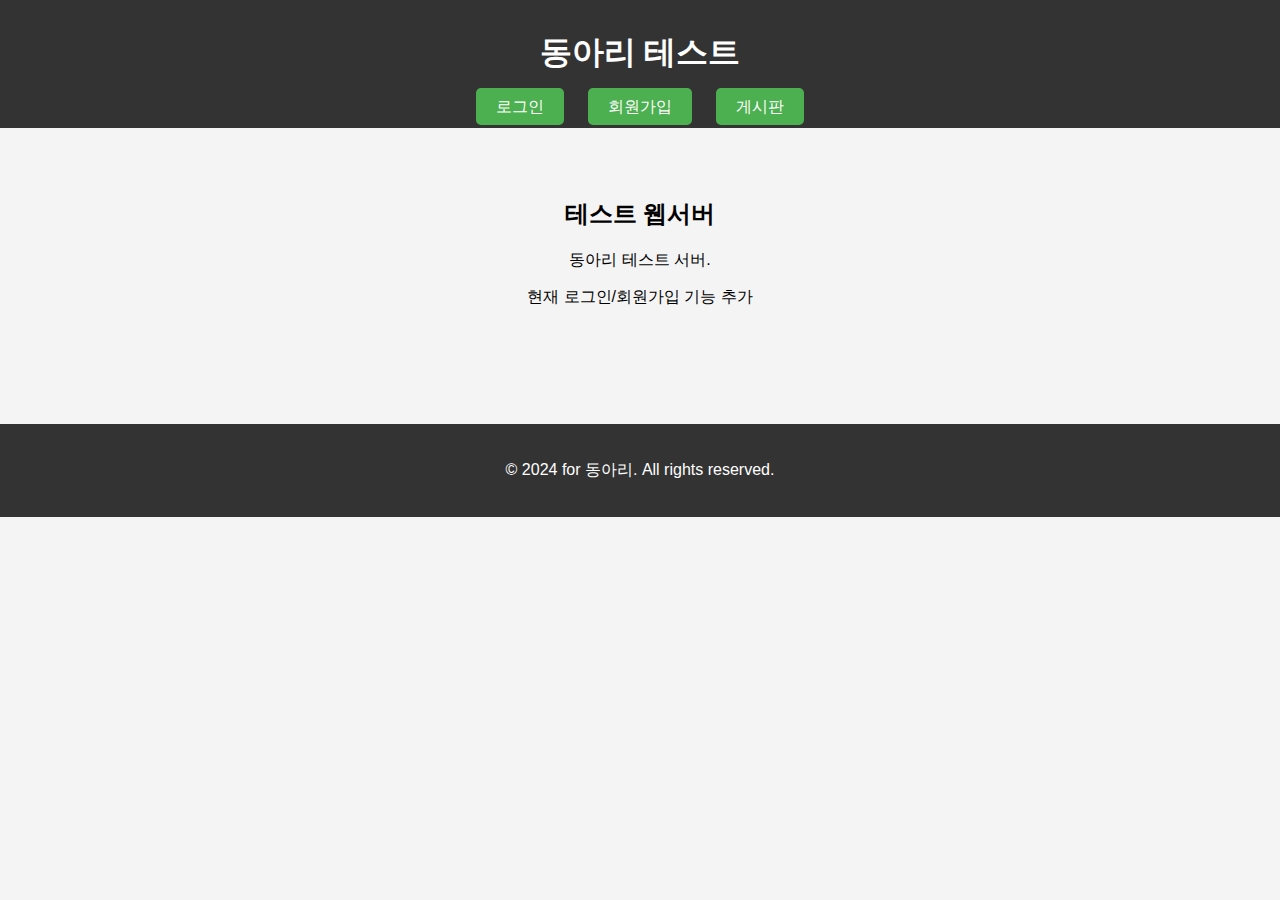
<file: index.html>
<!DOCTYPE html>
<html lang="ko">
<head>
    <meta charset="UTF-8">
    <meta name="viewport" content="width=device-width, initial-scale=1.0">
    <title>홈 페이지</title>
    <style>
        body {
            font-family: Arial, sans-serif;
            margin: 0;
            padding: 0;
            background-color: #f4f4f4;
        }

        header {
            background-color: #333;
            color: white;
            padding: 10px 0;
            text-align: center;
        }

        nav {
            margin-top: 10px;
        }

        nav a {
            color: white;
            text-decoration: none;
            padding: 10px 20px;
            margin: 0 10px;
            background-color: #4CAF50;
            border-radius: 5px;
        }

        nav a:hover {
            background-color: #45a049;
        }

        .content {
            text-align: center;
            padding: 50px;
        }

        footer {
            background-color: #333;
            color: white;
            text-align: center;
            padding: 20px;
            margin-top: 50px;
        }

    </style>
</head>
<body>

    <!-- 상단 네비게이션 바 -->
    <header>
        <h1>동아리 테스트</h1>
        <nav>
            <a href="login.html">로그인</a>
            <a href="home.html">회원가입</a>
            <a href="board.html">게시판</a>
        </nav>
    </header>

    <!-- 메인 콘텐츠 -->
    <div class="content">
        <h2>테스트 웹서버</h2>
        <p>동아리 테스트 서버.</p>
        <p>현재 로그인/회원가입 기능 추가</p>
    </div>

    <!-- 푸터 -->
    <footer>
        <p>&copy; 2024 for 동아리. All rights reserved.</p>
    </footer>

</body>
</html>
</file>
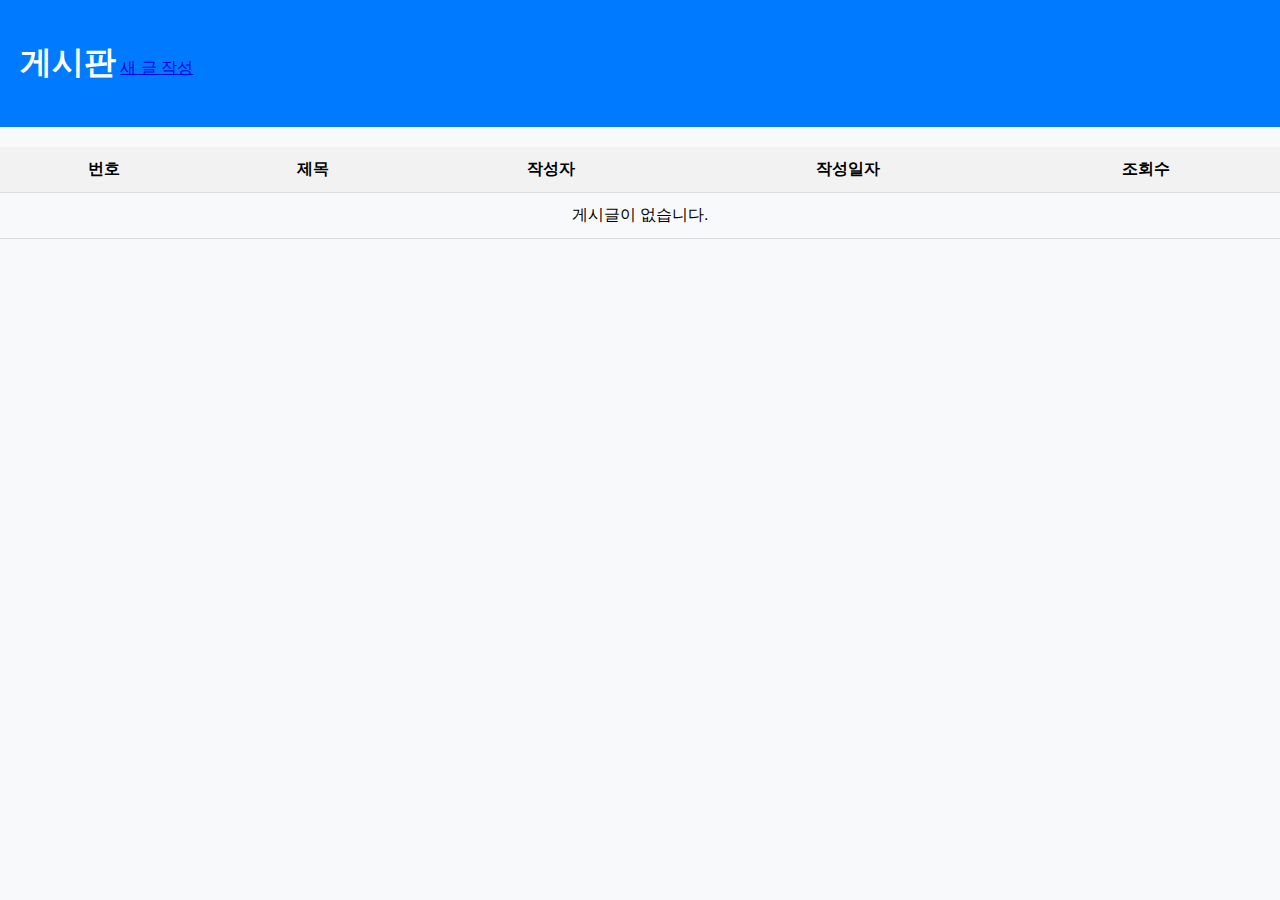
<file: board.html>
<!DOCTYPE html>
<html lang="ko">
<head>
    <meta charset="UTF-8">
    <meta name="viewport" content="width=device-width, initial-scale=1.0">
    <title>게시판</title>
    <link rel="stylesheet" href="style_board.css">
</head>
<body>
    <header>
        <h1>게시판</h1>
        <a href="write.html">새 글 작성</a>
    </header>

    <table>
        <thead>
            <tr>
                <th>번호</th>
                <th>제목</th>
                <th>작성자</th>
                <th>작성일자</th>
                <th>조회수</th>
            </tr>
        </thead>
        <tbody>
            <!-- 게시글 내용이 들어갈 자리입니다. -->
            <tr>
                <td colspan="5" style="text-align: center;">게시글이 없습니다.</td>
            </tr>
        </tbody>
    </table>
</body>
</html>
</file>
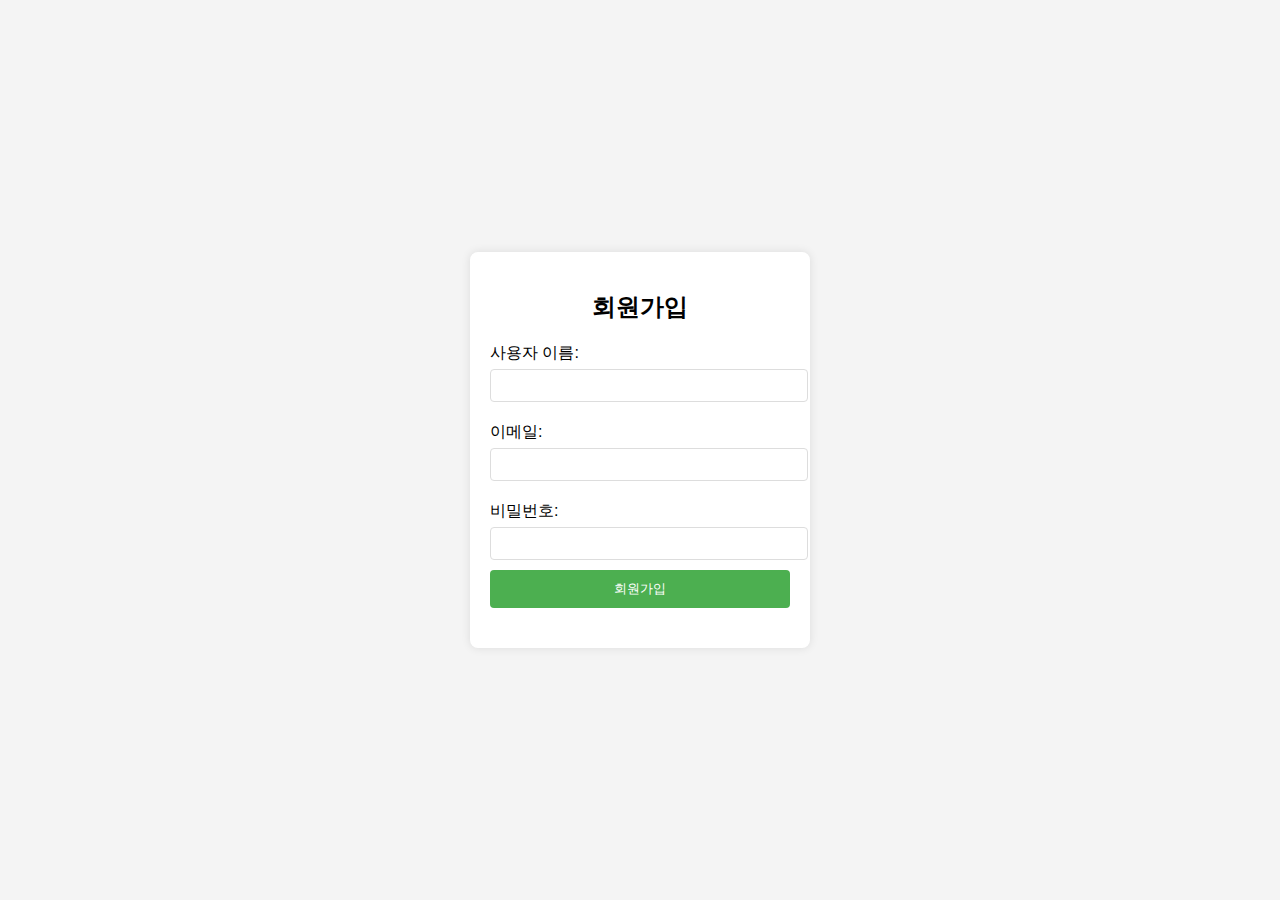
<file: home.html>
<!DOCTYPE html>
<html lang="ko">
<head>
    <meta charset="UTF-8">
    <meta name="viewport" content="width=device-width, initial-scale=1.0">
    <title>회원가입</title>
    <link rel="stylesheet" href="style.css">
</head>
<body>
    <div class="container">
        <h2>회원가입</h2>
        <form id="signupForm" action="signup.php" method="POST">
            <label for="username">사용자 이름:</label>
            <input type="text" id="username" name="username" required>

            <label for="email">이메일:</label>
            <input type="email" id="email" name="email" required>

            <label for="password">비밀번호:</label>
            <input type="password" id="password" name="password" required>

            <button type="submit">회원가입</button>
        </form>

        <div id="message"></div>
    </div>

    <script src="script.js"></script>
</body>
</html>
</file>
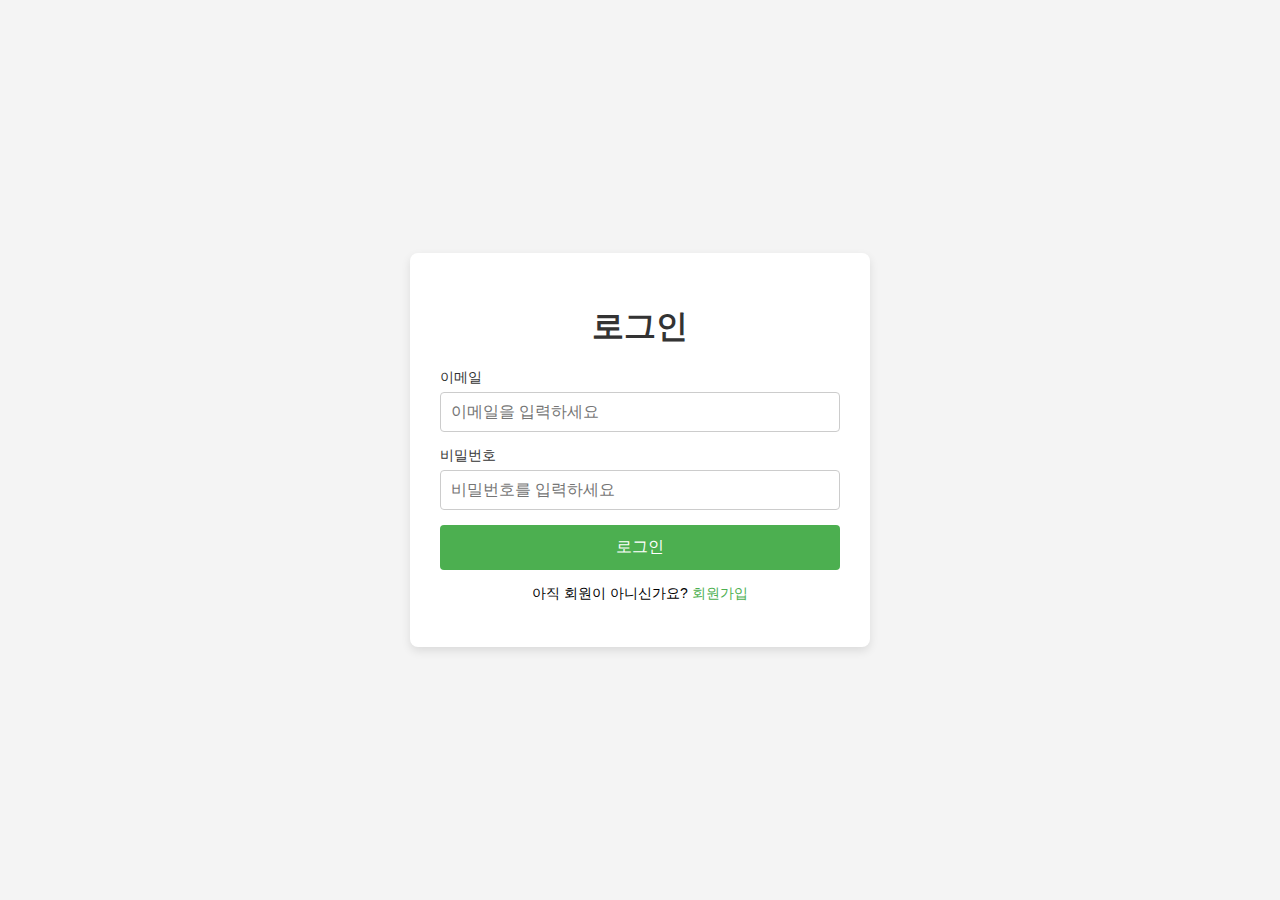
<file: login.html>
<!DOCTYPE html>
<html lang="ko">
<head>
    <meta charset="UTF-8">
    <meta name="viewport" content="width=device-width, initial-scale=1.0">
    <title>로그인</title>
    <link rel="stylesheet" href="style2.css"> <!-- 외부 CSS 링크 -->
</head>
<body>
    <div class="login-container">
        <h1>로그인</h1>
        <form action="login.php" method="POST">
            <div class="form-group">
                <label for="email">이메일</label>
                <input type="email" id="email" name="email" placeholder="이메일을 입력하세요" required>
            </div>

            <div class="form-group">
                <label for="password">비밀번호</label>
                <input type="password" id="password" name="password" placeholder="비밀번호를 입력하세요" required>
            </div>

            <button type="submit" class="btn-login">로그인</button>

            <div class="signup-link">
                <p>아직 회원이 아니신가요? <a href="home.html">회원가입</a></p>
            </div>
        </form>
    </div>
</body>
</html>
</file>
<file: style_board.css>
/* 기본 스타일 */
body {
    font-family: 'Arial', sans-serif;
    background-color: #f8f9fa;
    margin: 0;
    padding: 0;
}

.container {
    width: 80%;
    margin: 0 auto;
}

/* 헤더 스타일 */
header {
    background-color: #007bff;
    color: white;
    padding: 20px 0;
}

header h1 {
    display: inline-block;
    margin-left: 20px;
    font-size: 32px;
}

header .button {
    background-color: #28a745;
    color: white;
    padding: 10px 20px;
    text-decoration: none;
    border-radius: 5px;
    font-size: 16px;
    float: right;
    margin-right: 20px;
}

header .button:hover {
    background-color: #218838;
}

/* 메인 컨텐츠 스타일 */
main {
    padding: 40px 0;
    background-color: #ffffff;
    box-shadow: 0 0 10px rgba(0, 0, 0, 0.1);
    margin-top: 20px;
    border-radius: 8px;
}

table {
    width: 100%;
    border-collapse: collapse;
    margin-top: 20px;
    font-size: 16px;
}

th, td {
    padding: 12px;
    text-align: center;
    border-bottom: 1px solid #ddd;
}

th {
    background-color: #f2f2f2;
    font-weight: bold;
}

tr:hover {
    background-color: #f9f9f9;
}

td a {
    text-decoration: none;
    color: #007bff;
}

td a:hover {
    text-decoration: underline;
}

footer {
    background-color: #343a40;
    color: white;
    text-align: center;
    padding: 10px;
    position: fixed;
    bottom: 0;
    width: 100%;
}
</file>
<file: style.css>
body {
    font-family: Arial, sans-serif;
    background-color: #f4f4f4;
    display: flex;
    justify-content: center;
    align-items: center;
    height: 100vh;
    margin: 0;
}

.container {
    background-color: #fff;
    padding: 20px;
    border-radius: 8px;
    box-shadow: 0 0 10px rgba(0, 0, 0, 0.1);
    width: 300px;
}

h2 {
    text-align: center;
    margin-bottom: 20px;
}

label {
    display: block;
    margin: 10px 0 5px;
}

input {
    width: 100%;
    padding: 8px;
    margin-bottom: 10px;
    border: 1px solid #ddd;
    border-radius: 4px;
}

button {
    width: 100%;
    padding: 10px;
    background-color: #4CAF50;
    color: white;
    border: none;
    border-radius: 4px;
    cursor: pointer;
}

button:hover {
    background-color: #45a049;
}

#message {
    margin-top: 20px;
    text-align: center;
    color: red;
}
</file>
<file: style2.css>
/* 기본적인 페이지 스타일 */
body {
    font-family: 'Arial', sans-serif;
    background-color: #f4f4f4; /* 밝은 배경색 */
    margin: 0;
    padding: 0;
    display: flex;
    justify-content: center;
    align-items: center;
    height: 100vh; /* 화면 높이에 맞게 수직 중앙 정렬 */
}

.login-container {
    background-color: white; /* 흰색 배경 */
    padding: 30px;
    border-radius: 8px; /* 둥근 모서리 */
    box-shadow: 0 4px 10px rgba(0, 0, 0, 0.1); /* 그림자 효과 */
    width: 100%;
    max-width: 400px; /* 폼 최대 너비 */
    text-align: center; /* 텍스트 가운데 정렬 */
}

h1 {
    color: #333; /* 제목 색상 */
    margin-bottom: 20px;
}

.form-group {
    margin-bottom: 15px; /* 입력 필드 사이 여백 */
    text-align: left;
}

.form-group label {
    display: block;
    font-size: 14px;
    color: #333;
    margin-bottom: 5px;
}

.form-group input {
    width: 100%;
    padding: 10px;
    font-size: 16px;
    border: 1px solid #ccc;
    border-radius: 4px; /* 둥근 테두리 */
    box-sizing: border-box;
}

.form-group input:focus {
    border-color: #4CAF50; /* 포커스 시 테두리 색상 */
    outline: none;
}

.btn-login {
    background-color: #4CAF50; /* 녹색 배경 */
    color: white; /* 흰색 글자 */
    padding: 12px 20px;
    border: none;
    border-radius: 4px;
    font-size: 16px;
    cursor: pointer;
    width: 100%; /* 버튼 전체 너비 */
    transition: background-color 0.3s ease; /* 버튼 색상 전환 효과 */
}

.btn-login:hover {
    background-color: #45a049; /* 마우스 호버 시 버튼 색상 */
}

.signup-link {
    margin-top: 15px;
    font-size: 14px;
}

.signup-link a {
    color: #4CAF50; /* 링크 색상 */
    text-decoration: none;
}

.signup-link a:hover {
    text-decoration: underline; /* 링크에 마우스를 올리면 밑줄 */
}
</file>
